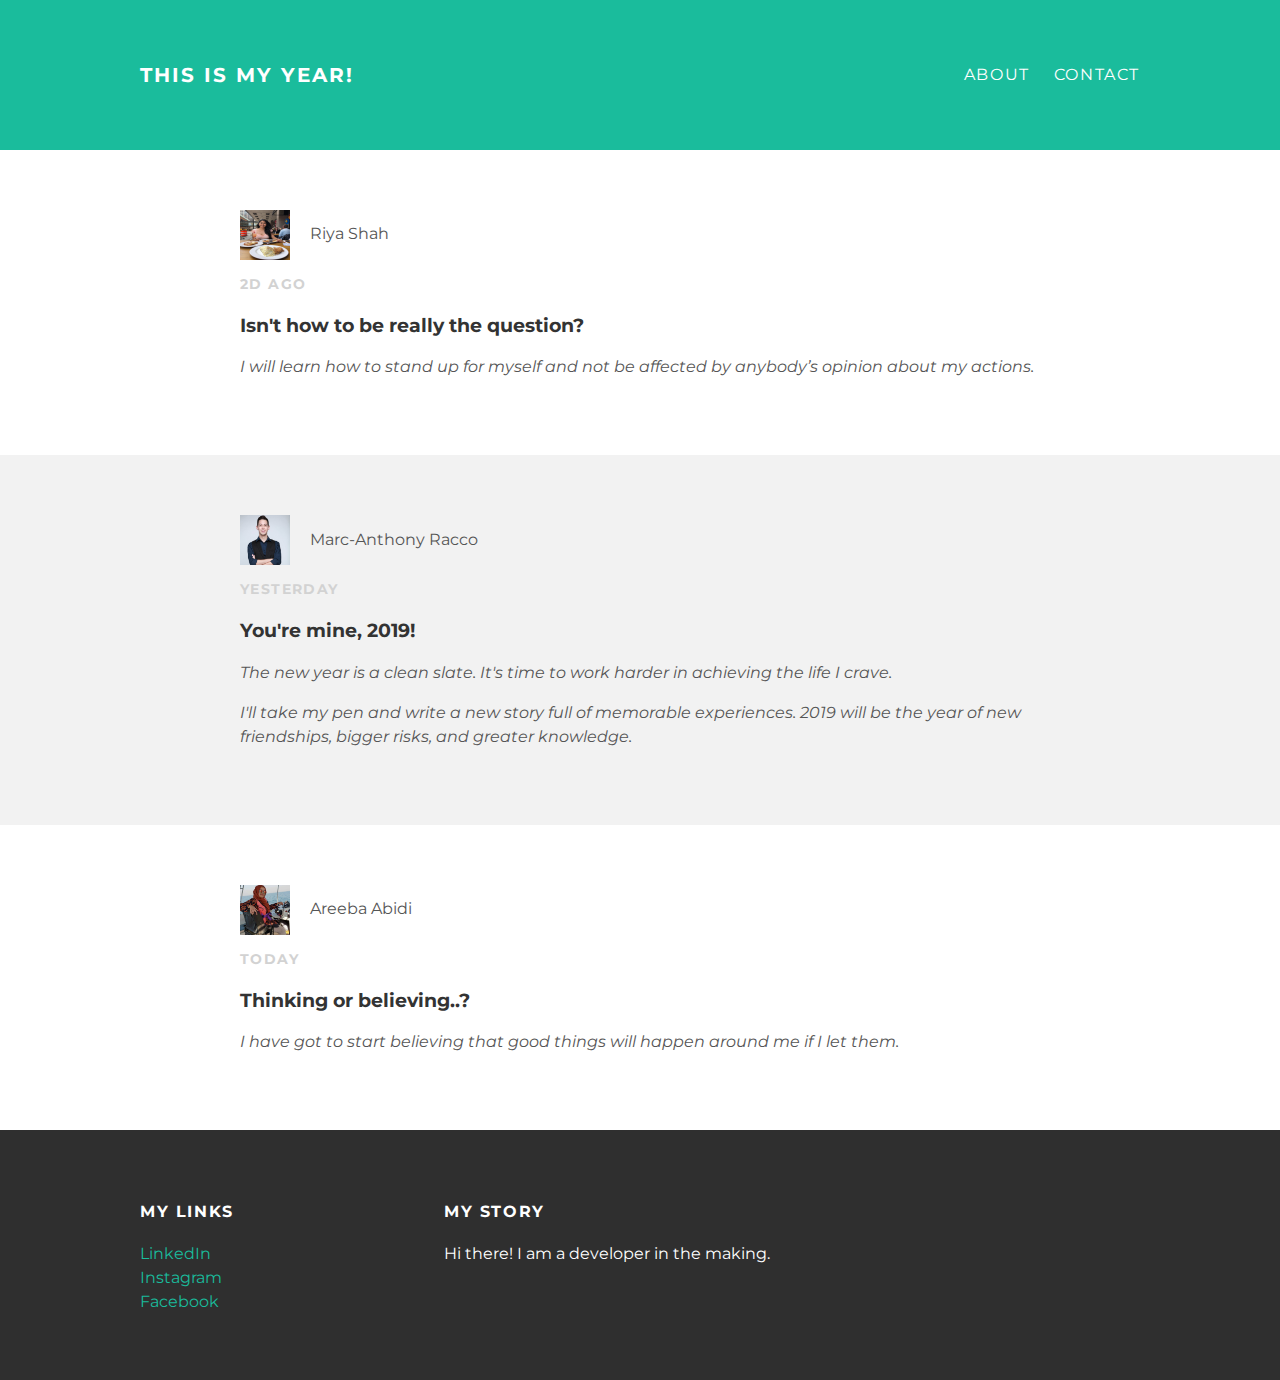
<file: index.html>
<!DOCTYPE html>
<html>
 <head>
    <title>This is my year!</title>
    <link rel="stylesheet" type="text/css" href="style.css">
 </head>
 <body>
     <div id="header">
        <div class="container">
        <a id= "header-title" href="index.html">This is my year!</a>
        <ul id="header-nav">
         <li><a href="about.html">About</a></li>
         <li><a href="mailto:shivanijoshi296@gmail.com">Contact</a></li>
        </ul>
        </div>
     </div>
     <div id="content">
         <div class="post-container">
             <div class="post">
                 <div class="post-author">
                     <img src="rii.jpg">
                     <span>Riya Shah</span>
                 </div>
                 <p class="post-date">2d ago</p>
                 <h3 class="post-title">Isn't how to be really the question?</h3>
                 <div class="post-content">
                 <p><em>I will learn how to stand up for myself and not be affected by anybody’s opinion about my actions.</em></p>
                </div>
             </div>
         </div>
         <div class="post-container">
             <div class="post">
                 <div class="post-author">
                     <img src="Marc.png">
                     <span>Marc-Anthony Racco</span>
                 </div>
                 <p class="post-date">Yesterday</p>
                 <h3 class="post-title">You're mine, 2019!</h3>
                 <div class="post-content">
                 <p><em>The new year is a clean slate. It's time to work harder in achieving the life I crave.</em></p>
                 <p><em>I'll take my pen and write a new story full of memorable experiences. 2019 will be the year of new friendships, bigger risks, and greater knowledge.</em></p>
                </div>
             </div>
         </div>
         <div class="post-container">
                <div class="post">
                    <div class="post-author">
                        <img src="ari.png">
                        <span>Areeba Abidi</span>
                    </div>
                    <p class="post-date">Today</p>
                    <h3 class="post-title">Thinking or believing..?</h3>
                    <div class="post-content">
                    <p><em>I have got to start believing that good things will happen around me if I let them.</em></p>
                    </div>
                </div>
            </div>
        </div>
     <div id="footer">
        <div class="container">
            <div class="column">
                <h4>My Links</h4>
                 <p>
                  <a href="https://www.linkedin.com/in/shivanijoshi-19/">LinkedIn</a>
                  <br>
                  <a href="https://www.instagram.com/shivanijoshi19">Instagram</a>
                  <br>
                  <a href="https://facebook.com/shivanijoshi296">Facebook</a>                                  
                 </p>
            </div>
            <div class="column">
                <h4>My Story</h4>
                <p>Hi there! I am a developer in the making.</p>
            </div>
        </div>
     </div>
 </body>
</html>
</file>
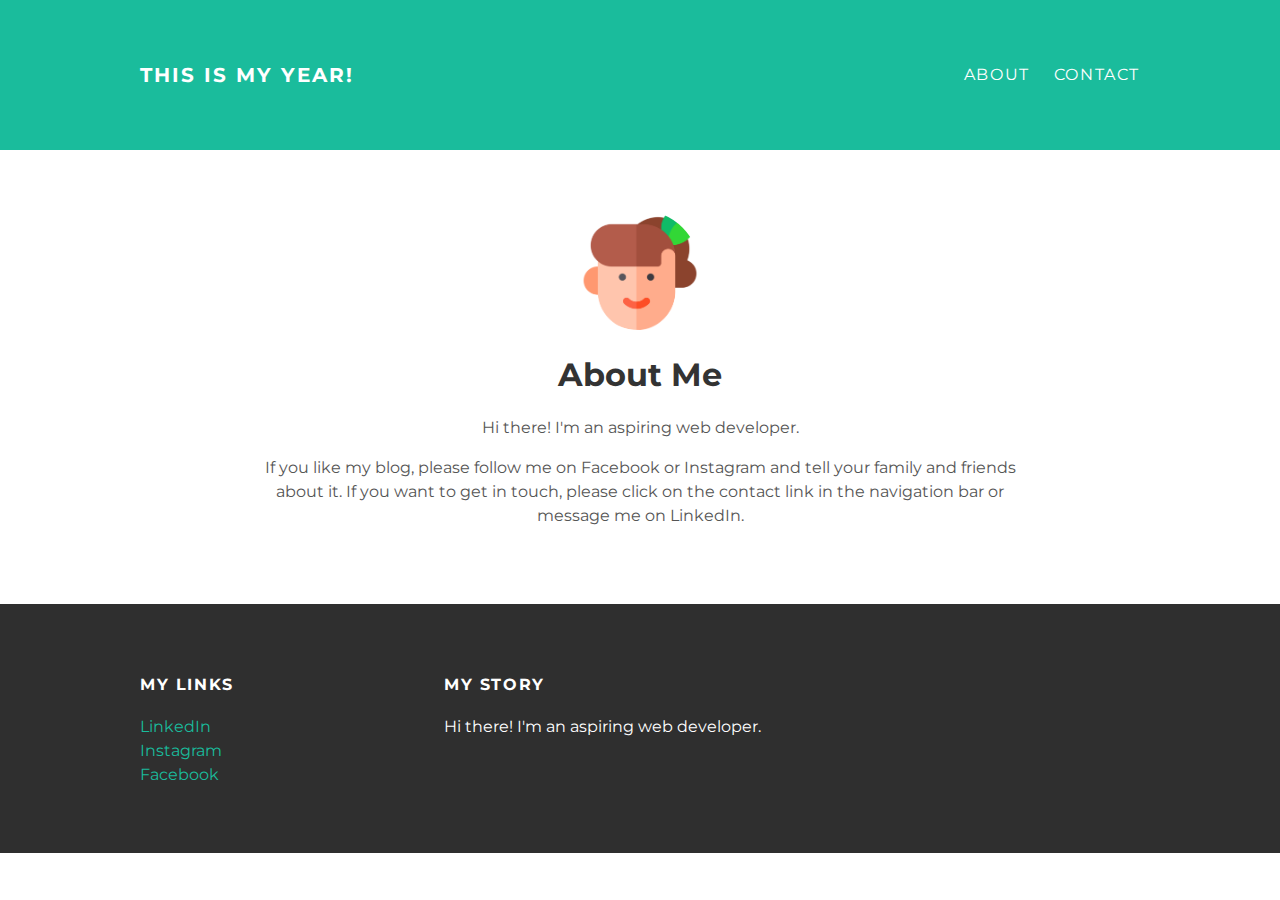
<file: about.html>
<!DOCTYPE html>
<html>
 <head>
    <title>This is my year!</title>
     <link rel="stylesheet" type="text/css" href="style.css">
 </head>
 <body>
     <div id="header">
        <div class="container">
        <a id="header-title" href="index.html">This is my year!</a>
        <ul id="header-nav">
         <li><a href="about.html">About</a></li>
         <li><a href="mailto:shivanijoshi296@gmail.com">Contact</a></li>
        </ul>
        </div>
     </div>
     <div id="content">
         <div class="container">
             <div class="about">
                 <div class="about-author">
                     <img src="me.png">
                 </div>
                 <h1 class="about-title">About Me</h1>
                 <div class="about-content">
                 <p>Hi there! I'm an aspiring web developer.</p>
                <p>If you like my blog, please follow me on Facebook or Instagram and tell your family and friends about it. If you want to get in touch, please click on the contact link in the navigation bar or message me on LinkedIn.</p>
                </div>
             </div>
         </div>
     </div>
     <div id="footer">
        <div class="container">
            <div class="column">
                <h4>My Links</h4>
                 <p>
                  <a href="https://www.linkedin.com/in/shivanijoshi-19/">LinkedIn</a>
                  <br>
                  <a href="https://www.instagram.com/shivanijoshi19">Instagram</a>
                  <br>
                  <a href="https://facebook.com/shivanijoshi296">Facebook</a>
                 </p>
            </div>
            <div class="column">
                <h4>My Story</h4>
                <p>Hi there! I'm an aspiring web developer.</p>
            </div>
        </div>
     </div>
 </body>
</html>
</file>
<file: style.css>
@import url(http://fonts.googleapis.com/css?family=Montserrat:400,700);

body {
    color: #555;
    margin: 0;
    
    font-family: 'Montserrat', sans-serif;
}
#header {
    background-color: #1abc9c;
    height: 150px;
    line-height: 150px;
}
#header a {
    color: white;
    text-decoration: none;
    
    text-transform: uppercase;
    letter-spacing: 0.1em;
}
#header a:hover {
 color: #222;
}
#header-title {
    display: block;
    float: left;
    
    font-size: 20px;
    font-weight: bold;
}
#header-nav {
    display: block;
    float: right;
    margin-top: 0;
}
#header-nav li {
    display: inline;
    padding-left: 20px;
}
.container {
 max-width: 1000px;
 margin: 0 auto;
}

#footer {
    background-color: #2f2f2f;
    padding: 50px 0;
}
.column {
    min-width: 300px;
    display: inline-block;
    vertical-align: top;
}
#footer h4 {
 color: white;
 text-transform: uppercase;
 letter-spacing: 0.1em;
}
#footer p {
 color: white;
}
a {
 color: #1abc9c;
 text-decoration: none;
}
a:hover {
 color: #F6A623;
}

.post, .about {
    max-width: 800px;
    margin: 0 auto;
    padding: 60px 0;
}
.post-author img {
    width: 50px;
    height: 50px;
    vertical-align: middle;
}
.post-author span {
    margin-left: 16px;
}
.post-date {
    color: #D2D2D2;

    font-size: 14px;
    font-weight: bold;

    text-transform: uppercase;
    letter-spacing: 0.1em;
}
h1, h2, h3, h4 {
    color: #333;
}
p {
    line-height: 1.5;
}

.about {
 text-align: center;
}

.about-author img {
    width: 120px;
    height: 120px;
}

post-author img,
.about-author img {
 border-radius: 50%;
}

.post-container:nth-child(even) {
 background-color: #f2f2f2;
}
</file>
